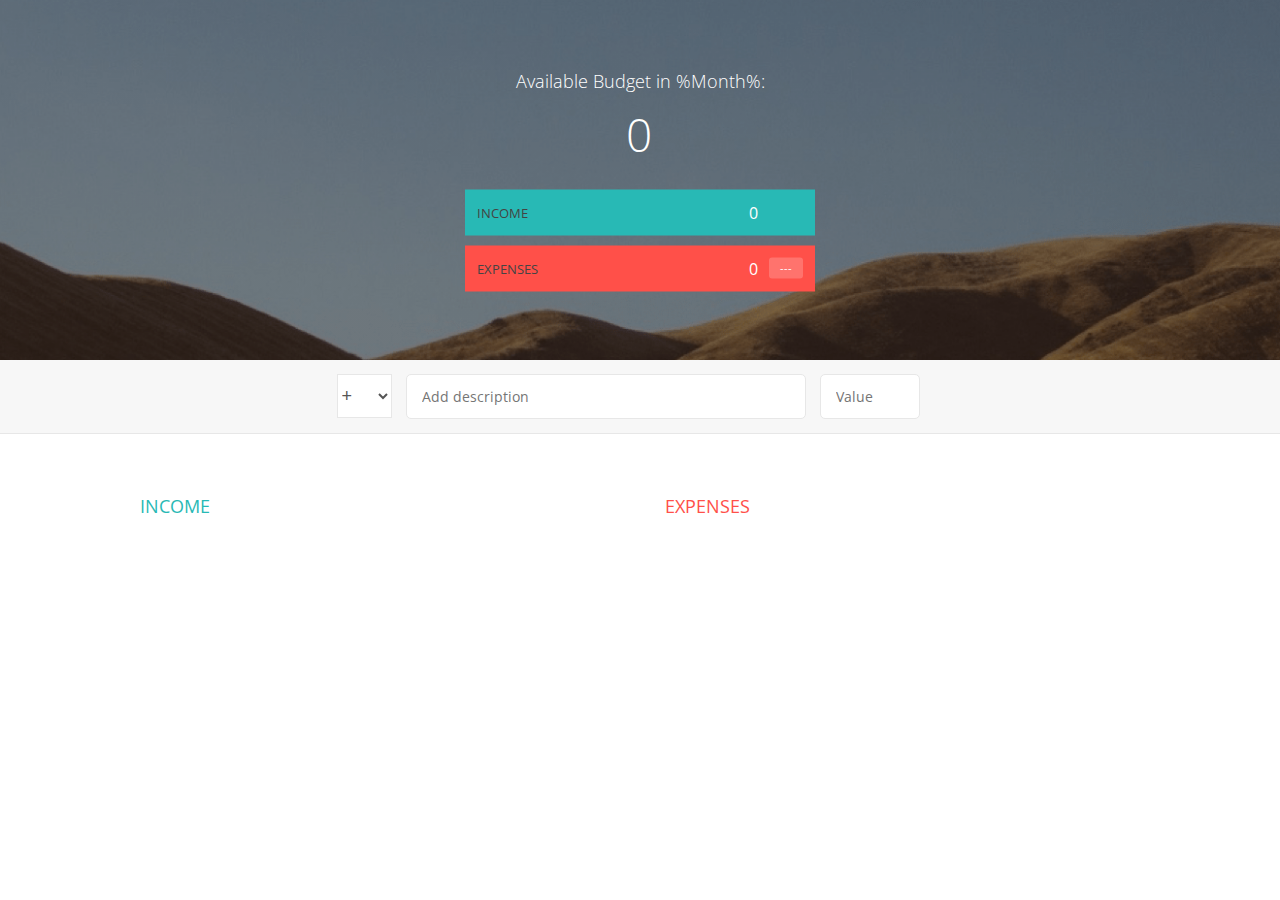
<file: budgetapp/index.html>
<!DOCTYPE html>
<html lang="en">
    <head>
        <meta charset="UTF-8">
        <link href="https://fonts.googleapis.com/css?family=Open+Sans:100,300,400,600" rel="stylesheet" type="text/css">
        <link href="http://code.ionicframework.com/ionicons/2.0.1/css/ionicons.min.css" rel="stylesheet" type="text/css">
        <link type="text/css" rel="stylesheet" href="style.css">
        <title>Budgety</title>
    </head>
    <body>
        
        <div class="top">
            <div class="budget">
                <div class="budget__title">
                    Available Budget in <span class="budget__title--month">%Month%</span>:
                </div>
                
                <div class="budget__value">+ 2,345.64</div>
                
                <div class="budget__income clearfix">
                    <div class="budget__income--text">Income</div>
                    <div class="right">
                        <div class="budget__income--value">+ 4,300.00</div>
                        <div class="budget__income--percentage">&nbsp;</div>
                    </div>
                </div>
                
                <div class="budget__expenses clearfix">
                    <div class="budget__expenses--text">Expenses</div>
                    <div class="right clearfix">
                        <div class="budget__expenses--value">- 1,954.36</div>
                        <div class="budget__expenses--percentage">45%</div>
                    </div>
                </div>
            </div>
        </div>
        
        
        
        <div class="bottom">
            <div class="add">
                <div class="add__container">
                    <select class="add__type">
                        <option value="inc" selected>+</option>
                        <option value="exp">-</option>
                    </select>
                    <input type="text" class="add__description" placeholder="Add description">
                    <input type="number" class="add__value" placeholder="Value">
                    <button class="add__btn"><i class="ion-ios-checkmark-outline"></i></button>
                </div>
            </div>
            
            <div class="container clearfix">
                <div class="income">
                    <h2 class="icome__title">Income</h2>
                    
                    <div class="income__list">
                       
                        <!--
                        <div class="item clearfix" id="income-0">
                            <div class="item__description">Salary</div>
                            <div class="right clearfix">
                                <div class="item__value">+ 2,100.00</div>
                                <div class="item__delete">
                                    <button class="item__delete--btn"><i class="ion-ios-close-outline"></i></button>
                                </div>
                            </div>
                        </div>
                        
                        <div class="item clearfix" id="income-1">
                            <div class="item__description">Sold car</div>
                            <div class="right clearfix">
                                <div class="item__value">+ 1,500.00</div>
                                <div class="item__delete">
                                    <button class="item__delete--btn"><i class="ion-ios-close-outline"></i></button>
                                </div>
                            </div>
                        </div>
                        -->
                        
                    </div>
                </div>
                
                
                
                <div class="expenses">
                    <h2 class="expenses__title">Expenses</h2>
                    
                    <div class="expenses__list">
                       
                        <!--
                        <div class="item clearfix" id="expense-0">
                            <div class="item__description">Apartment rent</div>
                            <div class="right clearfix">
                                <div class="item__value">- 900.00</div>
                                <div class="item__percentage">21%</div>
                                <div class="item__delete">
                                    <button class="item__delete--btn"><i class="ion-ios-close-outline"></i></button>
                                </div>
                            </div>
                        </div>

                        <div class="item clearfix" id="expense-1">
                            <div class="item__description">Grocery shopping</div>
                            <div class="right clearfix">
                                <div class="item__value">- 435.28</div>
                                <div class="item__percentage">10%</div>
                                <div class="item__delete">
                                    <button class="item__delete--btn"><i class="ion-ios-close-outline"></i></button>
                                </div>
                            </div>
                        </div>
                        -->
                        
                    </div>
                </div>
            </div>
            
            
        </div>
        
        <script src="app.js"></script>
    </body>
</html>
</file>
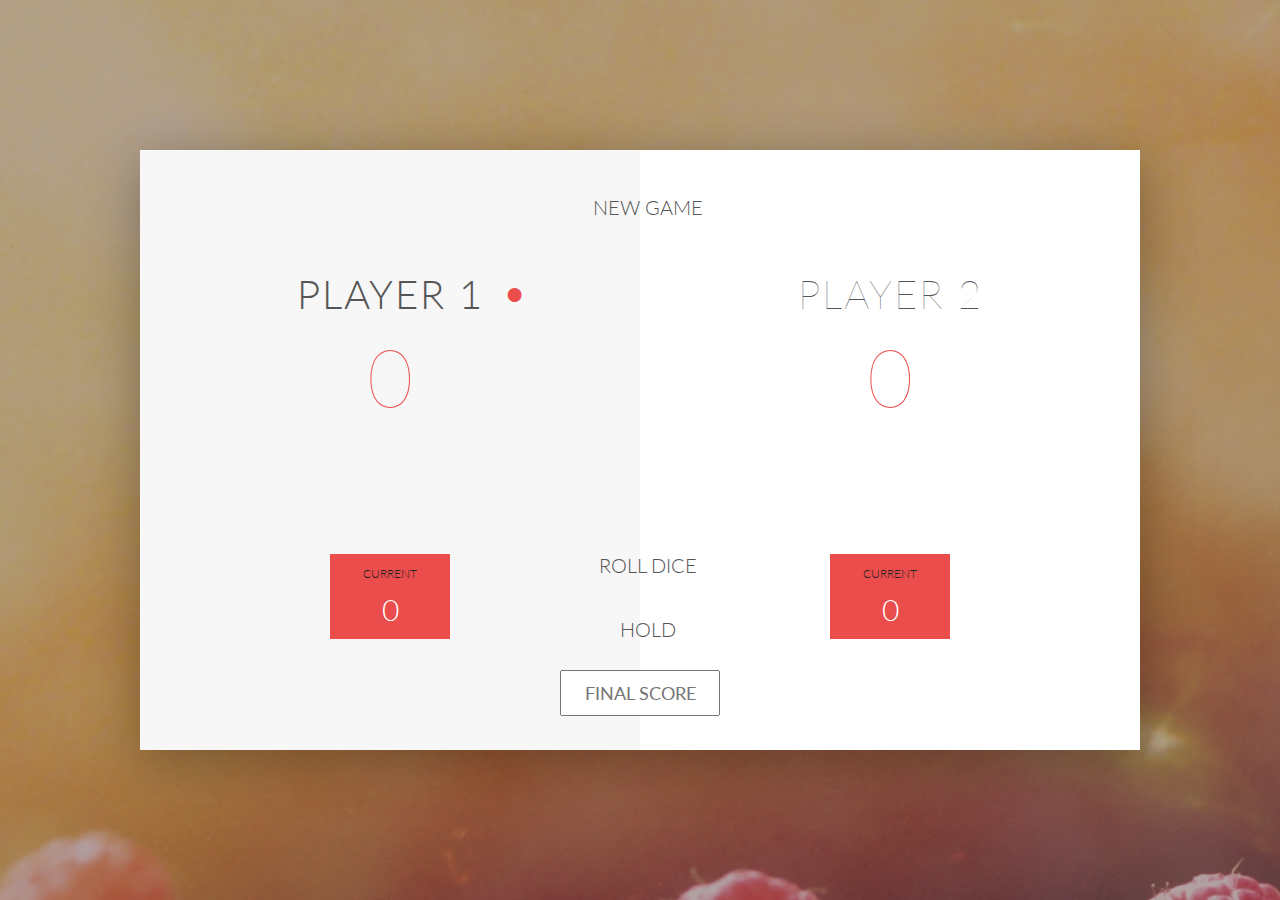
<file: domManEvents/index.html>
<!DOCTYPE html>
<html lang="en">
    <head>
        <meta charset="UTF-8">
        <link href="https://fonts.googleapis.com/css?family=Lato:100,300,600" rel="stylesheet" type="text/css">
        <link href="http://code.ionicframework.com/ionicons/2.0.1/css/ionicons.min.css" rel="stylesheet" type="text/css">
        <link type="text/css" rel="stylesheet" href="style.css">
        
        <title>Pig Game</title>
    </head>

    <body>
        <div class="wrapper clearfix">
            <div class="player-0-panel active">
                <div class="player-name" id="name-0">Player 1</div>
                <div class="player-score" id="score-0">43</div>
                <div class="player-current-box">
                    <div class="player-current-label">Current</div>
                    <div class="player-current-score" id="current-0">11</div>
                </div>
            </div>
            
            <div class="player-1-panel">
                <div class="player-name" id="name-1">Player 2</div>
                <div class="player-score" id="score-1">72</div>
                <div class="player-current-box">
                    <div class="player-current-label">Current</div>
                    <div class="player-current-score" id="current-1">0</div>
                </div>
            </div>
            
            <button class="btn-new"><i class="ion-ios-plus-outline"></i>New game</button>
            <button class="btn-roll"><i class="ion-ios-loop"></i>Roll dice</button>
            <button class="btn-hold"><i class="ion-ios-download-outline"></i>Hold</button>
            <input type="text" placeholder="Final Score" class="final-score"/>
            <img src="dice-5.png" alt="Dice" class="dice">
        </div>
        
        <script src="app.js"></script>
    </body>
</html>
</file>
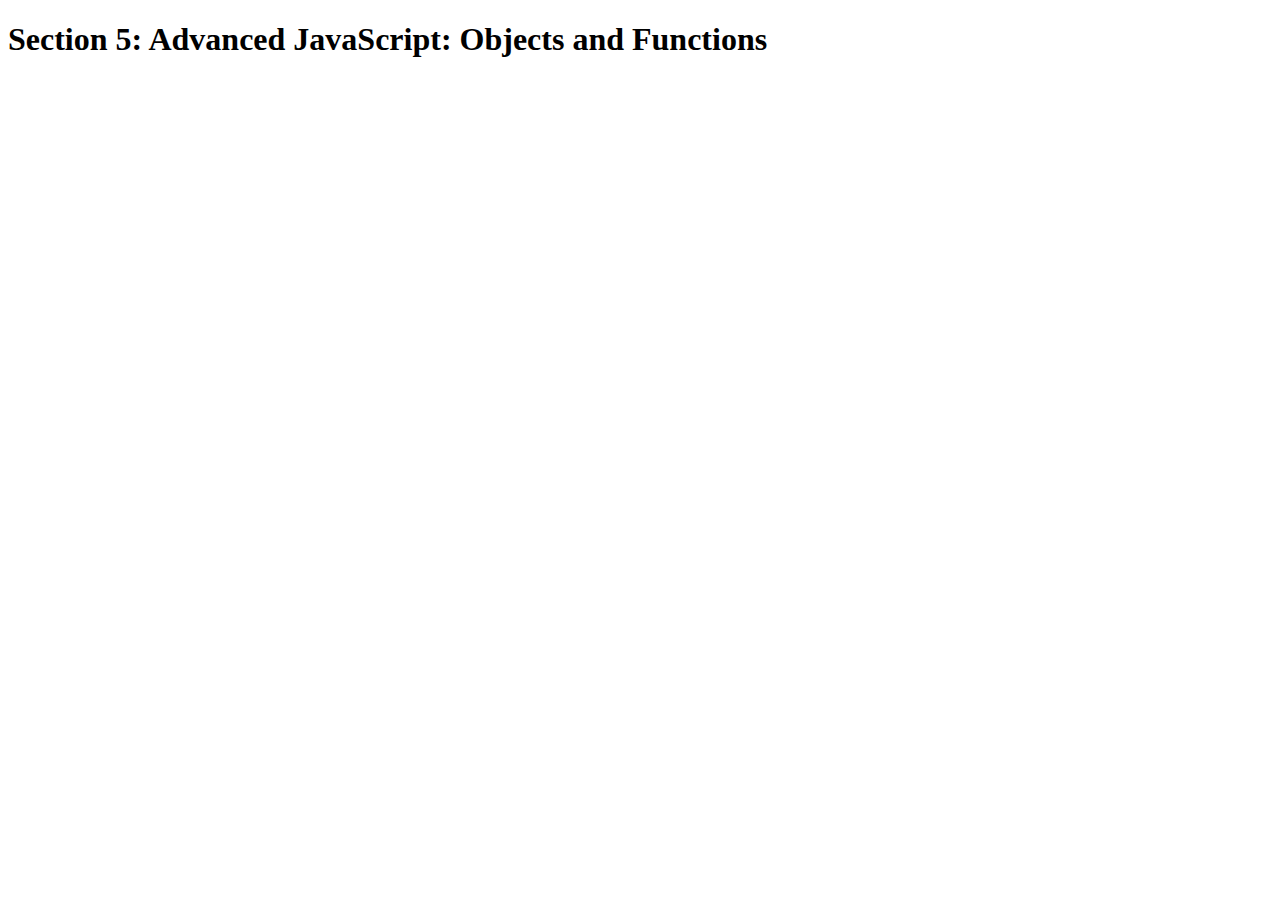
<file: jsAdvanced/index.html>
<!DOCTYPE html>
<html lang="en">
    <head>
        <meta charset="UTF-8">
        <title>Section 5: Advanced JavaScript: Objects and Functions</title>
    </head>

    <body>
        <h1>Section 5: Advanced JavaScript: Objects and Functions</h1>
        <script src="script.js"></script>
    </body>
</html>
</file>
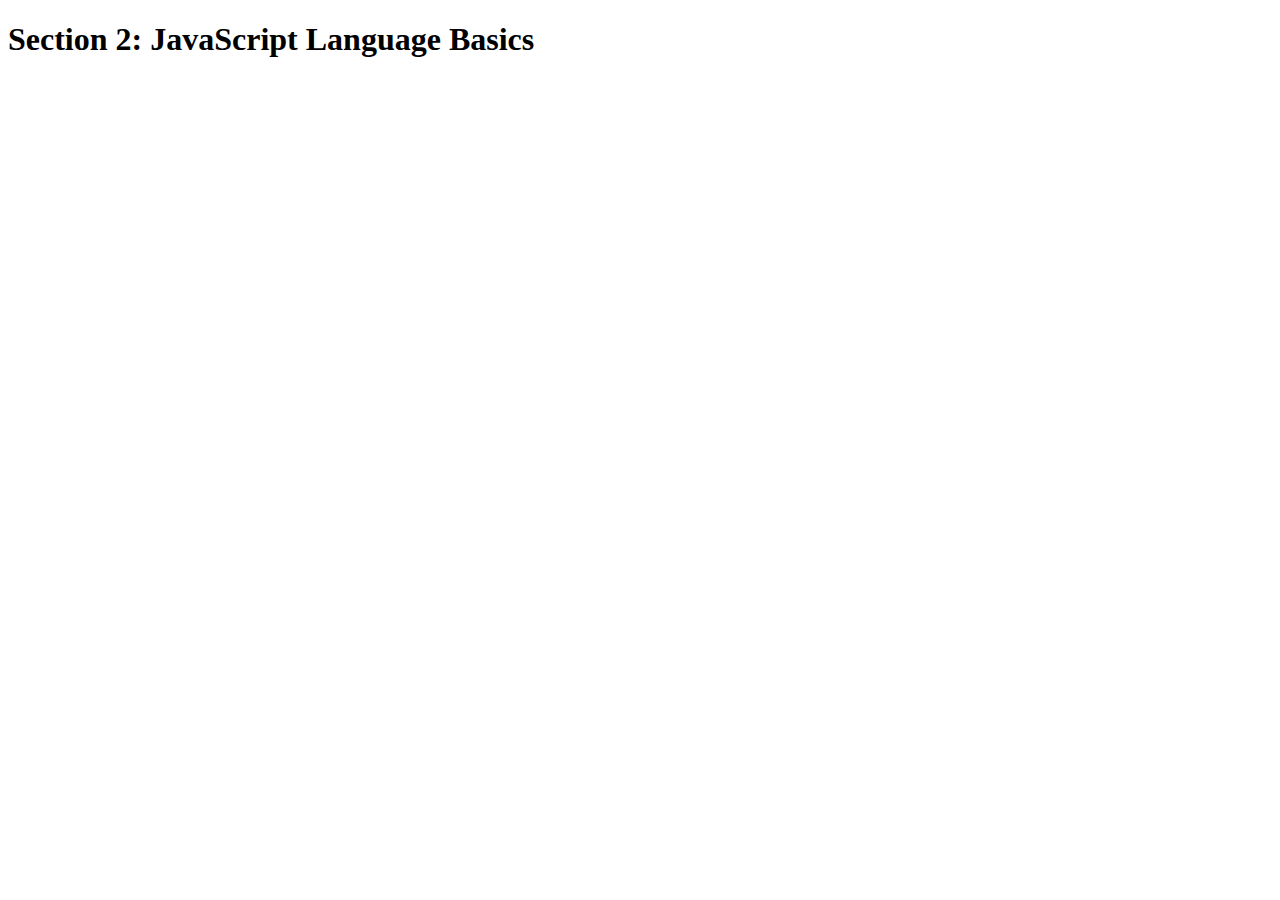
<file: jsBasics/index.html>
<!DOCTYPE html>
<html lang="en">
    <head>
        <meta charset="UTF-8">
        <title>Section 2: JavaScript Language Basics</title>
    </head>

    <body>
        <h1>Section 2: JavaScript Language Basics</h1>
    </body>
    <script src="app.js"></script>

</html>
</file>
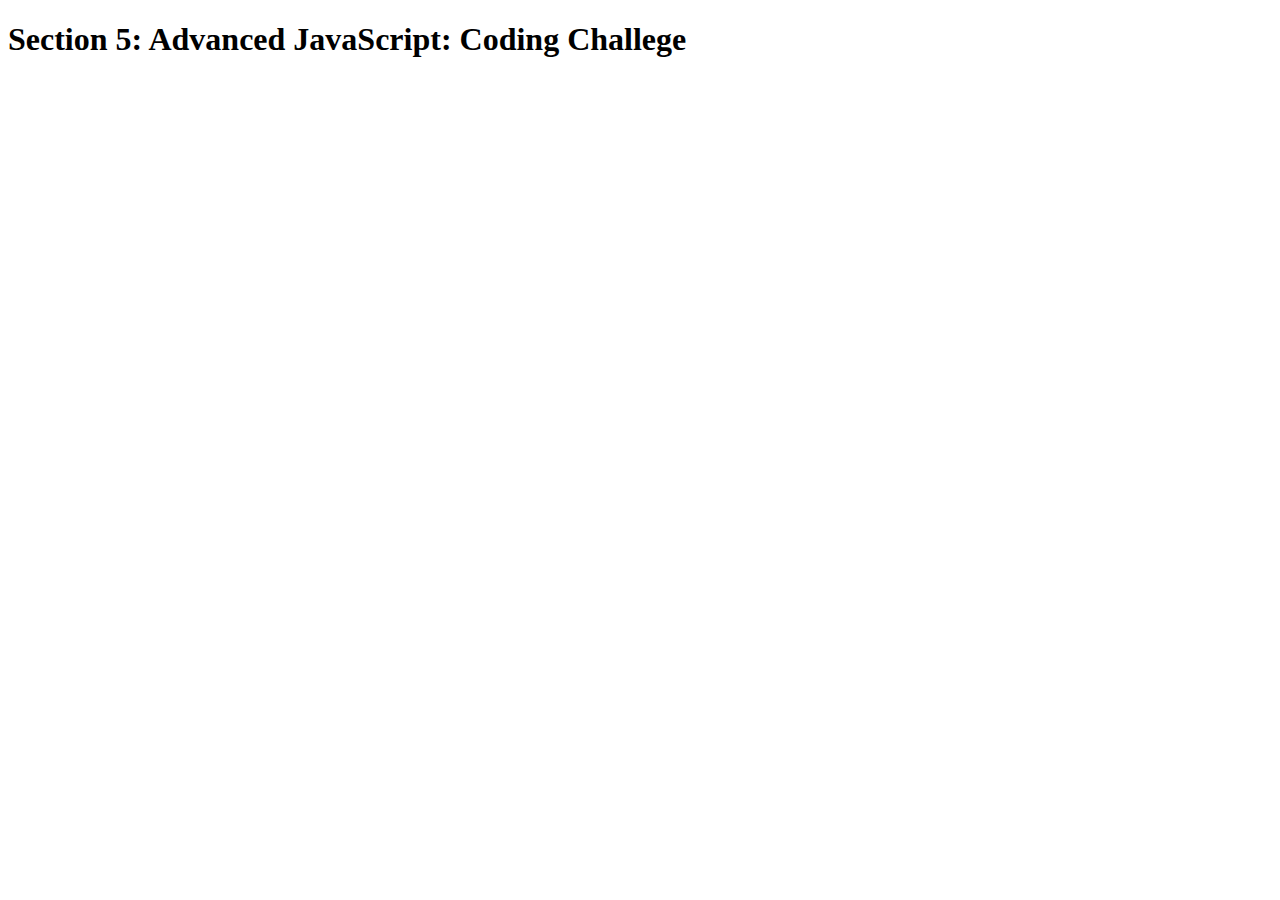
<file: jsAdvanced/codingChallenge/index.html>
<!DOCTYPE html>
<html lang="en">
    <head>
        <meta charset="UTF-8">
        <title>Section 5: Advanced JavaScript: Objects and Functions</title>
    </head>

    <body>
        <h1>Section 5: Advanced JavaScript: Coding Challege</h1>
        <script src="script.js"></script>
    </body>
</html>
</file>
<file: budgetapp/style.css>
/**********************************************
*** GENERAL
**********************************************/

* {
    margin: 0;
    padding: 0;
    box-sizing: border-box;
}

.clearfix::after {
    content: "";
    display: table;
    clear: both;
}

body {
    color: #555;
    font-family: Open Sans;
    font-size: 16px;
    position: relative;
    height: 100vh;
    font-weight: 400;
}

.right { float: right; }
.red { color: #FF5049 !important; }
.red-focus:focus { border: 1px solid #FF5049 !important; }

/**********************************************
*** TOP PART
**********************************************/

.top {
    height: 40vh;
    background-image: linear-gradient(rgba(0, 0, 0, 0.35), rgba(0, 0, 0, 0.35)), url(back.png);
    background-size: cover;
    background-position: center;
    position: relative;
}

.budget {
    position: absolute;
    width: 350px;
    top: 50%;
    left: 50%;
    transform: translate(-50%, -50%);
    color: #fff;
}

.budget__title {
    font-size: 18px;
    text-align: center;
    margin-bottom: 10px;
    font-weight: 300;
}

.budget__value {
    font-weight: 300;
    font-size: 46px;
    text-align: center;
    margin-bottom: 25px;
    letter-spacing: 2px;
}

.budget__income,
.budget__expenses {
    padding: 12px;
    text-transform: uppercase;
}

.budget__income {
    margin-bottom: 10px;
    background-color: #28B9B5;
}

.budget__expenses {
    background-color: #FF5049;
}

.budget__income--text,
.budget__expenses--text {
    float: left;
    font-size: 13px;
    color: #444;
    margin-top: 2px;
}

.budget__income--value,
.budget__expenses--value {
    letter-spacing: 1px;
    float: left;
}

.budget__income--percentage,
.budget__expenses--percentage {
    float: left;
    width: 34px;
    font-size: 11px;
    padding: 3px 0;
    margin-left: 10px;
}

.budget__expenses--percentage {
    background-color: rgba(255, 255, 255, 0.2);
    text-align: center;
    border-radius: 3px;
}


/**********************************************
*** BOTTOM PART
**********************************************/

/***** FORM *****/
.add {
    padding: 14px;
    border-bottom: 1px solid #e7e7e7;
    background-color: #f7f7f7;
}

.add__container {
    margin: 0 auto;
    text-align: center;
}

.add__type {
    width: 55px;
    border: 1px solid #e7e7e7;
    height: 44px;
    font-size: 18px;
    color: inherit;
    background-color: #fff;
    margin-right: 10px;
    font-weight: 300;
    transition: border 0.3s;
}

.add__description,
.add__value {
    border: 1px solid #e7e7e7;
    background-color: #fff;
    color: inherit;
    font-family: inherit;
    font-size: 14px;
    padding: 12px 15px;
    margin-right: 10px;
    border-radius: 5px;
    transition: border 0.3s;
}

.add__description { width: 400px;}
.add__value { width: 100px;}

.add__btn {
    font-size: 35px;
    background: none;
    border: none;
    color: #28B9B5;
    cursor: pointer;
    display: inline-block;
    vertical-align: middle;
    line-height: 1.1;
    margin-left: 10px;
}

.add__btn:active { transform: translateY(2px); }

.add__type:focus,
.add__description:focus,
.add__value:focus {
    outline: none;
    border: 1px solid #28B9B5;
}

.add__btn:focus { outline: none; }

/***** LISTS *****/
.container {
    width: 1000px;
    margin: 60px auto;
}

.income {
    float: left;
    width: 475px;
    margin-right: 50px;
}

.expenses {
    float: left;
    width: 475px;
}

h2 {
    text-transform: uppercase;
    font-size: 18px;
    font-weight: 400;
    margin-bottom: 15px;
}

.icome__title { color: #28B9B5; }
.expenses__title { color: #FF5049; }

.item {
    padding: 13px;
    border-bottom: 1px solid #e7e7e7;
}

.item:first-child { border-top: 1px solid #e7e7e7; }
.item:nth-child(even) { background-color: #f7f7f7; }

.item__description {
    float: left;
}

.item__value {
    float: left;
    transition: transform 0.3s;
}

.item__percentage {
    float: left;
    margin-left: 20px;
    transition: transform 0.3s;
    font-size: 11px;
    background-color: #FFDAD9;
    padding: 3px;
    border-radius: 3px;
    width: 32px;
    text-align: center;
}

.income .item__value,
.income .item__delete--btn {
    color: #28B9B5;
}

.expenses .item__value,
.expenses .item__percentage,
.expenses .item__delete--btn {
    color: #FF5049;
}


.item__delete {
    float: left;
}

.item__delete--btn {
    font-size: 22px;
    background: none;
    border: none;
    cursor: pointer;
    display: inline-block;
    vertical-align: middle;
    line-height: 1;
    display: none;
}

.item__delete--btn:focus { outline: none; }
.item__delete--btn:active { transform: translateY(2px); }

.item:hover .item__delete--btn { display: block; }
.item:hover .item__value { transform: translateX(-20px); }
.item:hover .item__percentage { transform: translateX(-20px); }


.unpaid {
    background-color: #FFDAD9 !important;
    cursor: pointer;
    color: #FF5049;

}

.unpaid .item__percentage { box-shadow: 0 2px 6px 0 rgba(0, 0, 0, 0.1); }
.unpaid:hover .item__description { font-weight: 900; }
</file>
<file: domManEvents/style.css>
/**********************************************
*** GENERAL
**********************************************/

* {
    margin: 0;
    padding: 0;
    box-sizing: border-box;
    
}

.clearfix::after {
    content: "";
    display: table;
    clear: both;
}

body {
    background-image: linear-gradient(rgba(62, 20, 20, 0.4), rgba(62, 20, 20, 0.4)), url(back.jpg);
    background-size: cover;
    background-position: center;
    font-family: Lato;
    font-weight: 300;
    position: relative;
    height: 100vh;
    color: #555;
}

.wrapper {
    width: 1000px;
    position: absolute;
    top: 50%;
    left: 50%;
    transform: translate(-50%, -50%);
    background-color: #fff;
    box-shadow: 0px 10px 50px rgba(0, 0, 0, 0.3);
    overflow: hidden;
}

.player-0-panel,
.player-1-panel {
    width: 50%;
    float: left;
    height: 600px;
    padding: 100px;
}



/**********************************************
*** PLAYERS
**********************************************/

.player-name {
    font-size: 40px;
    text-align: center;
    text-transform: uppercase;
    letter-spacing: 2px;
    font-weight: 100;
    margin-top: 20px;
    margin-bottom: 10px;
    position: relative;
}

.player-score {
    text-align: center;
    font-size: 80px;
    font-weight: 100;
    color: #EB4D4D;
    margin-bottom: 130px;
}

.active { background-color: #f7f7f7; }
.active .player-name { font-weight: 300; }

.active .player-name::after {
    content: "\2022";
    font-size: 47px;
    position: absolute;
    color: #EB4D4D;
    top: -7px;
    right: 10px;
    
}

.player-current-box {
    background-color: #EB4D4D;
    color: #fff;
    width: 40%;
    margin: 0 auto;
    padding: 12px;
    text-align: center;
}

.player-current-label {
    text-transform: uppercase;
    margin-bottom: 10px;
    font-size: 12px;
    color: #222;
}

.player-current-score {
    font-size: 30px;
}

button {
    position: absolute;
    width: 200px;
    left: 50%;
    transform: translateX(-50%);
    color: #555;
    background: none;
    border: none;
    font-family: Lato;
    font-size: 20px;
    text-transform: uppercase;
    cursor: pointer;
    font-weight: 300;
    transition: background-color 0.3s, color 0.3s;
}

button:hover { font-weight: 600; }
button:hover i { margin-right: 20px; }

button:focus {
    outline: none;
}

i {
    color: #EB4D4D;
    display: inline-block;
    margin-right: 15px;
    font-size: 32px;
    line-height: 1;
    vertical-align: text-top;
    margin-top: -4px;
    transition: margin 0.3s;
}

.btn-new { top: 45px;}
.btn-roll { top: 403px;}
.btn-hold { top: 467px;}

.dice {
    position: absolute;
    left: 50%;
    top: 178px;
    transform: translateX(-50%);
    height: 100px;
    box-shadow: 0px 10px 60px rgba(0, 0, 0, 0.10);
}

.winner { background-color: #f7f7f7; }
.winner .player-name { font-weight: 300; color: #EB4D4D; }

.final-score {
    position: absolute;
    left: 50%;
    transform: translateX(-50%);
    top: 520px;
    color: #555;
    font-size: 18px;
    font-family: 'Lato';
    text-align: center;
    padding: 10px;
    width: 160px;
    text-transform: uppercase;
}

.final-score:focus {outline: none;}
</file>
